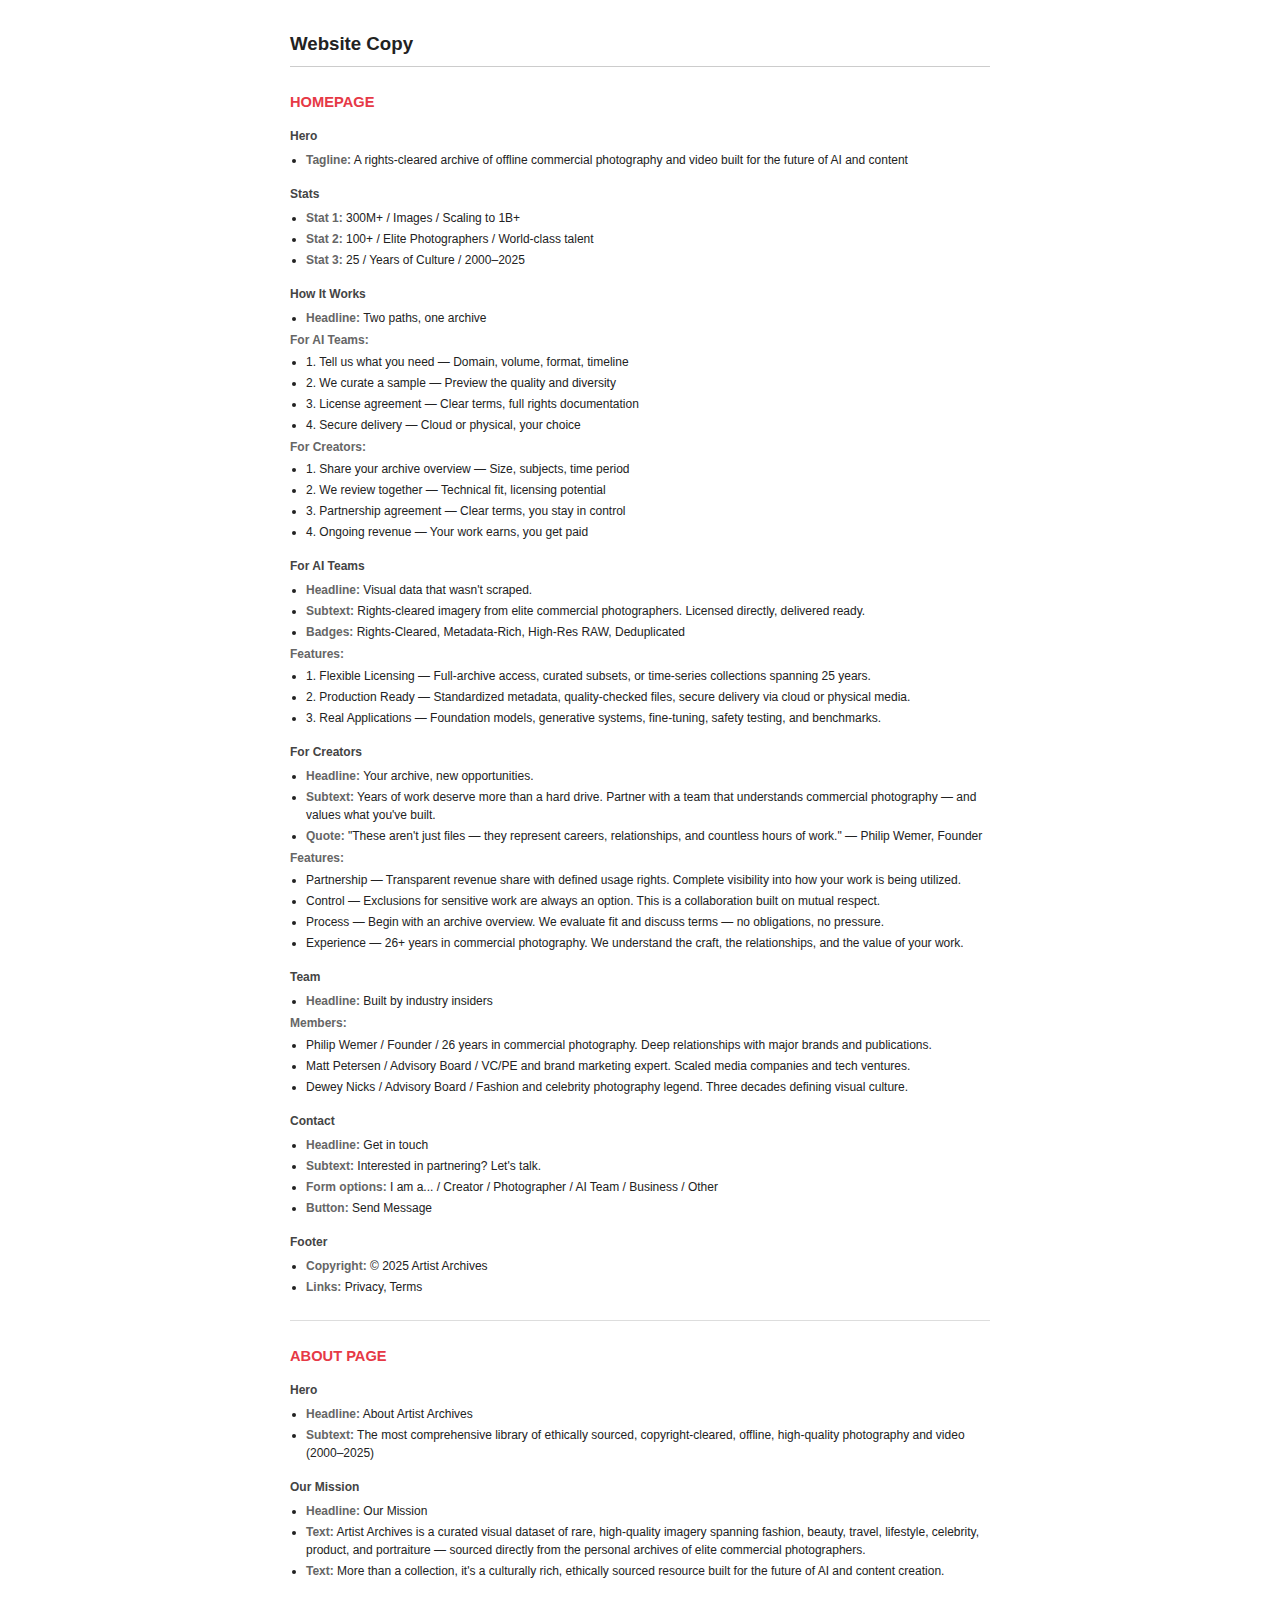
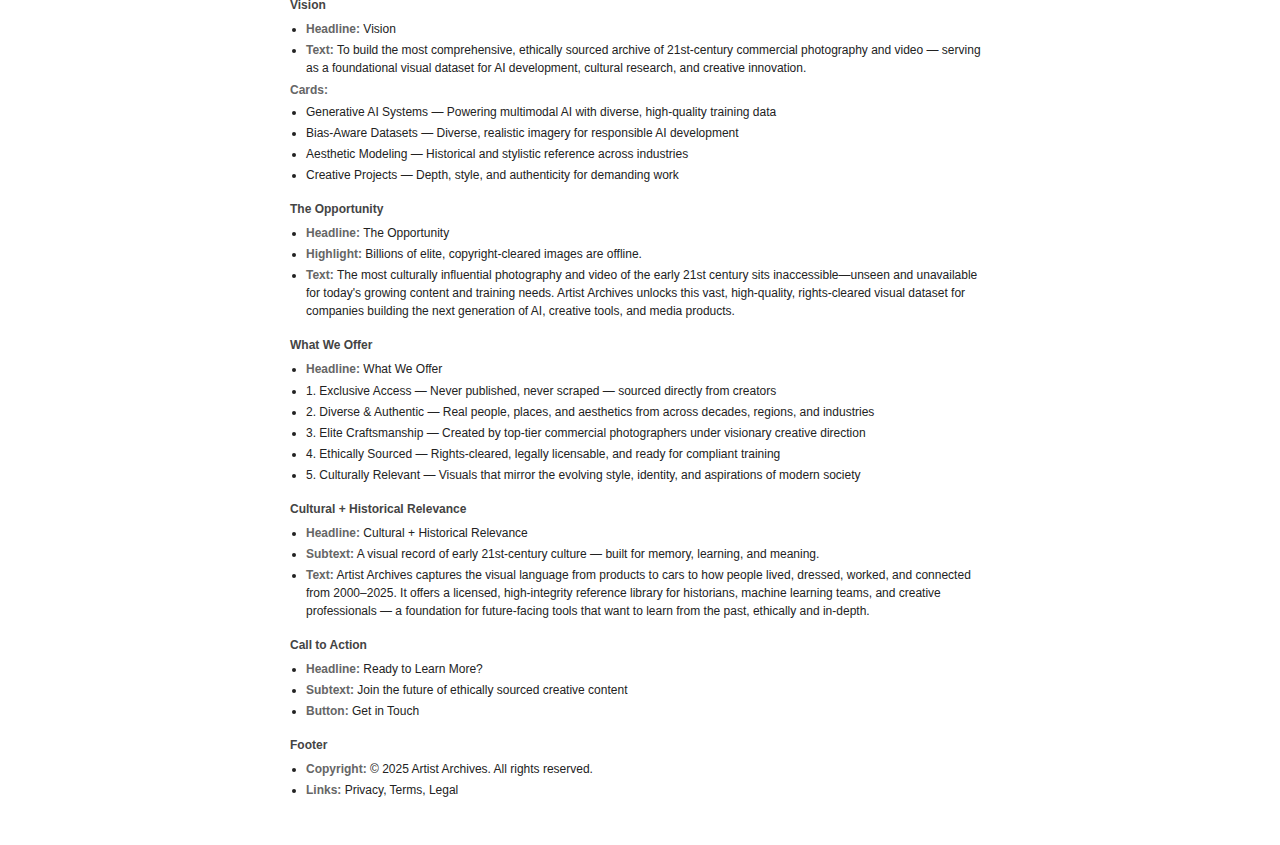
<file: website_copy.html>
<!DOCTYPE html>
<html lang="en">
<head>
  <meta charset="UTF-8">
  <title>Website Copy</title>
  <style>
    body {
      font-family: -apple-system, BlinkMacSystemFont, 'Helvetica Neue', sans-serif;
      font-size: 9pt;
      line-height: 1.5;
      color: #222;
      max-width: 700px;
      margin: 0 auto;
      padding: 30px 40px;
    }
    h1 {
      font-size: 14pt;
      font-weight: 600;
      margin: 0 0 20px 0;
      padding-bottom: 8px;
      border-bottom: 1px solid #ccc;
    }
    h2 {
      font-size: 11pt;
      font-weight: 600;
      margin: 24px 0 12px 0;
      color: #e63946;
    }
    h3 {
      font-size: 9pt;
      font-weight: 600;
      margin: 14px 0 6px 0;
      color: #444;
    }
    p, li {
      margin: 0 0 4px 0;
    }
    ul {
      margin: 4px 0;
      padding-left: 16px;
    }
    li {
      margin-bottom: 3px;
    }
    strong {
      color: #666;
    }
    .section {
      margin-bottom: 16px;
    }
    hr {
      border: none;
      border-top: 1px solid #ddd;
      margin: 24px 0;
    }
  </style>
</head>
<body>

<h1>Website Copy</h1>

<h2>HOMEPAGE</h2>

<div class="section">
<h3>Hero</h3>
<ul>
<li><strong>Tagline:</strong> A rights-cleared archive of offline commercial photography and video built for the future of AI and content</li>
</ul>
</div>

<div class="section">
<h3>Stats</h3>
<ul>
<li><strong>Stat 1:</strong> 300M+ / Images / Scaling to 1B+</li>
<li><strong>Stat 2:</strong> 100+ / Elite Photographers / World-class talent</li>
<li><strong>Stat 3:</strong> 25 / Years of Culture / 2000–2025</li>
</ul>
</div>

<div class="section">
<h3>How It Works</h3>
<ul>
<li><strong>Headline:</strong> Two paths, one archive</li>
</ul>
<p><strong>For AI Teams:</strong></p>
<ul>
<li>1. Tell us what you need — Domain, volume, format, timeline</li>
<li>2. We curate a sample — Preview the quality and diversity</li>
<li>3. License agreement — Clear terms, full rights documentation</li>
<li>4. Secure delivery — Cloud or physical, your choice</li>
</ul>
<p><strong>For Creators:</strong></p>
<ul>
<li>1. Share your archive overview — Size, subjects, time period</li>
<li>2. We review together — Technical fit, licensing potential</li>
<li>3. Partnership agreement — Clear terms, you stay in control</li>
<li>4. Ongoing revenue — Your work earns, you get paid</li>
</ul>
</div>

<div class="section">
<h3>For AI Teams</h3>
<ul>
<li><strong>Headline:</strong> Visual data that wasn't scraped.</li>
<li><strong>Subtext:</strong> Rights-cleared imagery from elite commercial photographers. Licensed directly, delivered ready.</li>
<li><strong>Badges:</strong> Rights-Cleared, Metadata-Rich, High-Res RAW, Deduplicated</li>
</ul>
<p><strong>Features:</strong></p>
<ul>
<li>1. Flexible Licensing — Full-archive access, curated subsets, or time-series collections spanning 25 years.</li>
<li>2. Production Ready — Standardized metadata, quality-checked files, secure delivery via cloud or physical media.</li>
<li>3. Real Applications — Foundation models, generative systems, fine-tuning, safety testing, and benchmarks.</li>
</ul>
</div>

<div class="section">
<h3>For Creators</h3>
<ul>
<li><strong>Headline:</strong> Your archive, new opportunities.</li>
<li><strong>Subtext:</strong> Years of work deserve more than a hard drive. Partner with a team that understands commercial photography — and values what you've built.</li>
<li><strong>Quote:</strong> "These aren't just files — they represent careers, relationships, and countless hours of work." — Philip Wemer, Founder</li>
</ul>
<p><strong>Features:</strong></p>
<ul>
<li>Partnership — Transparent revenue share with defined usage rights. Complete visibility into how your work is being utilized.</li>
<li>Control — Exclusions for sensitive work are always an option. This is a collaboration built on mutual respect.</li>
<li>Process — Begin with an archive overview. We evaluate fit and discuss terms — no obligations, no pressure.</li>
<li>Experience — 26+ years in commercial photography. We understand the craft, the relationships, and the value of your work.</li>
</ul>
</div>

<div class="section">
<h3>Team</h3>
<ul>
<li><strong>Headline:</strong> Built by industry insiders</li>
</ul>
<p><strong>Members:</strong></p>
<ul>
<li>Philip Wemer / Founder / 26 years in commercial photography. Deep relationships with major brands and publications.</li>
<li>Matt Petersen / Advisory Board / VC/PE and brand marketing expert. Scaled media companies and tech ventures.</li>
<li>Dewey Nicks / Advisory Board / Fashion and celebrity photography legend. Three decades defining visual culture.</li>
</ul>
</div>

<div class="section">
<h3>Contact</h3>
<ul>
<li><strong>Headline:</strong> Get in touch</li>
<li><strong>Subtext:</strong> Interested in partnering? Let's talk.</li>
<li><strong>Form options:</strong> I am a... / Creator / Photographer / AI Team / Business / Other</li>
<li><strong>Button:</strong> Send Message</li>
</ul>
</div>

<div class="section">
<h3>Footer</h3>
<ul>
<li><strong>Copyright:</strong> © 2025 Artist Archives</li>
<li><strong>Links:</strong> Privacy, Terms</li>
</ul>
</div>

<hr>

<h2>ABOUT PAGE</h2>

<div class="section">
<h3>Hero</h3>
<ul>
<li><strong>Headline:</strong> About Artist Archives</li>
<li><strong>Subtext:</strong> The most comprehensive library of ethically sourced, copyright-cleared, offline, high-quality photography and video (2000–2025)</li>
</ul>
</div>

<div class="section">
<h3>Our Mission</h3>
<ul>
<li><strong>Headline:</strong> Our Mission</li>
<li><strong>Text:</strong> Artist Archives is a curated visual dataset of rare, high-quality imagery spanning fashion, beauty, travel, lifestyle, celebrity, product, and portraiture — sourced directly from the personal archives of elite commercial photographers.</li>
<li><strong>Text:</strong> More than a collection, it's a culturally rich, ethically sourced resource built for the future of AI and content creation.</li>
</ul>
</div>

<div class="section">
<h3>Vision</h3>
<ul>
<li><strong>Headline:</strong> Vision</li>
<li><strong>Text:</strong> To build the most comprehensive, ethically sourced archive of 21st-century commercial photography and video — serving as a foundational visual dataset for AI development, cultural research, and creative innovation.</li>
</ul>
<p><strong>Cards:</strong></p>
<ul>
<li>Generative AI Systems — Powering multimodal AI with diverse, high-quality training data</li>
<li>Bias-Aware Datasets — Diverse, realistic imagery for responsible AI development</li>
<li>Aesthetic Modeling — Historical and stylistic reference across industries</li>
<li>Creative Projects — Depth, style, and authenticity for demanding work</li>
</ul>
</div>

<div class="section">
<h3>The Opportunity</h3>
<ul>
<li><strong>Headline:</strong> The Opportunity</li>
<li><strong>Highlight:</strong> Billions of elite, copyright-cleared images are offline.</li>
<li><strong>Text:</strong> The most culturally influential photography and video of the early 21st century sits inaccessible—unseen and unavailable for today's growing content and training needs. Artist Archives unlocks this vast, high-quality, rights-cleared visual dataset for companies building the next generation of AI, creative tools, and media products.</li>
</ul>
</div>

<div class="section">
<h3>What We Offer</h3>
<ul>
<li><strong>Headline:</strong> What We Offer</li>
</ul>
<ul>
<li>1. Exclusive Access — Never published, never scraped — sourced directly from creators</li>
<li>2. Diverse & Authentic — Real people, places, and aesthetics from across decades, regions, and industries</li>
<li>3. Elite Craftsmanship — Created by top-tier commercial photographers under visionary creative direction</li>
<li>4. Ethically Sourced — Rights-cleared, legally licensable, and ready for compliant training</li>
<li>5. Culturally Relevant — Visuals that mirror the evolving style, identity, and aspirations of modern society</li>
</ul>
</div>

<div class="section">
<h3>Cultural + Historical Relevance</h3>
<ul>
<li><strong>Headline:</strong> Cultural + Historical Relevance</li>
<li><strong>Subtext:</strong> A visual record of early 21st-century culture — built for memory, learning, and meaning.</li>
<li><strong>Text:</strong> Artist Archives captures the visual language from products to cars to how people lived, dressed, worked, and connected from 2000–2025. It offers a licensed, high-integrity reference library for historians, machine learning teams, and creative professionals — a foundation for future-facing tools that want to learn from the past, ethically and in-depth.</li>
</ul>
</div>

<div class="section">
<h3>Call to Action</h3>
<ul>
<li><strong>Headline:</strong> Ready to Learn More?</li>
<li><strong>Subtext:</strong> Join the future of ethically sourced creative content</li>
<li><strong>Button:</strong> Get in Touch</li>
</ul>
</div>

<div class="section">
<h3>Footer</h3>
<ul>
<li><strong>Copyright:</strong> © 2025 Artist Archives. All rights reserved.</li>
<li><strong>Links:</strong> Privacy, Terms, Legal</li>
</ul>
</div>

</body>
</html>
</file>
